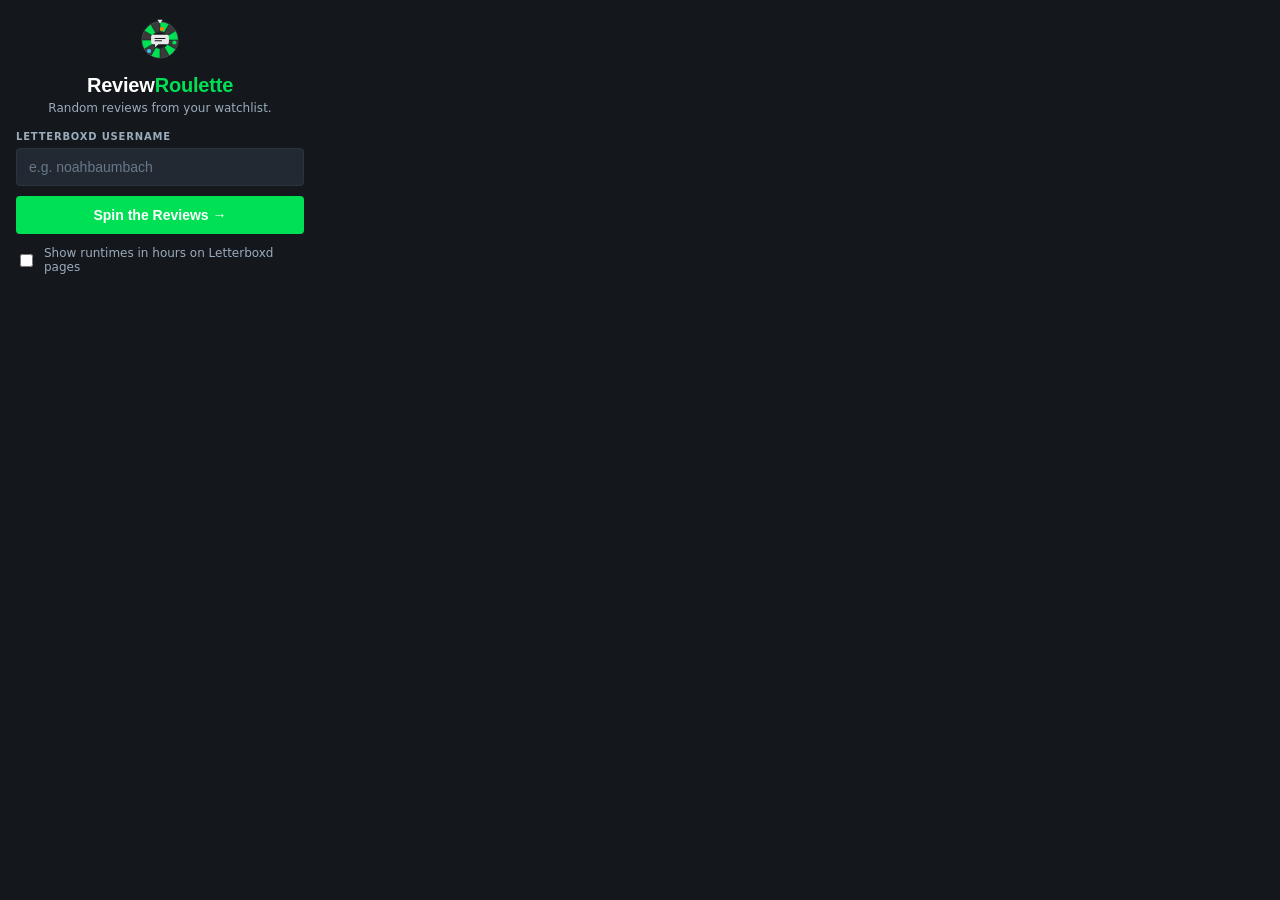
<file: popup.html>
<!DOCTYPE html>
<html>
<head>
  <meta charset="UTF-8" />
  <title>Review Roulette</title>
  <link rel="stylesheet" href="popup.css" />
</head>
<body>
  <div class="header">
    <img src="icons/favicon.svg" alt="" class="logo" />
    <h1>Review<span class="accent">Roulette</span></h1>
    <p class="subtitle">Random reviews from your watchlist.</p>
  </div>

  <form id="watchlistForm">
    <label class="field-label" for="usernameInput">Letterboxd Username</label>
    <input id="usernameInput" type="text" placeholder="e.g. noahbaumbach" autocomplete="off" autocapitalize="none" spellcheck="false" />
    <button type="submit">Spin the Reviews &rarr;</button>
  </form>

  <label class="toggle-row">
    <input type="checkbox" id="hoursModeToggle">
    Show runtimes in hours on Letterboxd pages
  </label>

  <div id="spinner" style="display: none;"><div class="spinner"></div></div>
  <div id="results"></div>
  <script src="popup.js"></script>
</body>
</html>
</file>
<file: popup.css>
:root {
  --lb-bg: #14181c;
  --lb-surface: #1c2228;
  --lb-card: #222932;
  --lb-border: #2c3440;
  --lb-accent: #00e054;
  --lb-accent-dim: #00b043;
  --lb-muted: #68788a;
  --lb-text: #ffffff;
  --lb-text-dim: #9aabbc;
}

* {
  box-sizing: border-box;
}

html, body {
  border-radius: 12px;
  overflow: hidden;
}

body {
  width: 320px;
  margin: 0;
  padding: 16px;
  background: var(--lb-bg);
  color: var(--lb-text);
  font-family: Inter, system-ui, -apple-system, sans-serif;
}

.header {
  text-align: center;
  margin-bottom: 16px;
}

.logo {
  width: 48px;
  height: 48px;
  margin: 0 auto 10px;
  display: block;
}

.header h1 {
  margin: 0;
  font-family: 'Manrope', sans-serif;
  font-size: 20px;
  font-weight: 700;
  letter-spacing: -0.01em;
  color: var(--lb-text);
}

.header h1 .accent {
  color: var(--lb-accent);
}

.subtitle {
  margin: 4px 0 0;
  font-size: 12px;
  color: var(--lb-text-dim);
}

.field-label {
  display: block;
  font-size: 10px;
  font-weight: 600;
  text-transform: uppercase;
  letter-spacing: 0.08em;
  color: var(--lb-text-dim);
  margin-bottom: 6px;
}

input[type="text"] {
  width: 100%;
  box-sizing: border-box;
  padding: 10px 12px;
  margin: 0 0 10px;
  background: var(--lb-card);
  border: 1px solid var(--lb-border);
  border-radius: 4px;
  color: var(--lb-text);
  font-size: 14px;
  transition: border-color 0.15s ease;
}

input[type="text"]::placeholder {
  color: var(--lb-muted);
}

input[type="text"]:focus {
  outline: none;
  border-color: var(--lb-accent);
}

button {
  width: 100%;
  box-sizing: border-box;
  padding: 11px;
  border: none;
  border-radius: 4px;
  background: var(--lb-accent);
  color: #fff;
  font-weight: 700;
  font-size: 14px;
  cursor: pointer;
  transition: background-color 0.15s ease, transform 0.1s ease;
}

button:hover {
  background: var(--lb-accent-dim);
}

button:active {
  transform: scale(0.97);
}

.toggle-row {
  display: flex;
  align-items: center;
  gap: 8px;
  margin: 12px 0 4px;
  font-size: 12px;
  color: var(--lb-text-dim);
}

.toggle-row input {
  accent-color: var(--lb-accent);
}

#results {
  margin-top: 10px;
  display: flex;
  flex-direction: column;
  gap: 10px;
}

.review-card {
  display: block;
  width: 100%;
  text-align: left;
  background: var(--lb-card);
  border: 1px solid var(--lb-border);
  border-radius: 4px;
  padding: 12px;
  cursor: pointer;
  font: inherit;
  transition: border-color 0.15s ease, background-color 0.15s ease;
}

.review-card:hover {
  border-color: var(--lb-accent);
  background: var(--lb-surface);
}

.review-card:active {
  transform: scale(0.99);
}

.review-card p {
  margin: 0 0 8px;
  font-size: 13px;
  line-height: 1.45;
  color: var(--lb-text);
  white-space: pre-line;
}

.review-card-cta {
  font-size: 12px;
  font-weight: 600;
  color: var(--lb-accent);
}

.error {
  color: #f87171;
  font-size: 13px;
}

.spinner {
  width: 28px;
  height: 28px;
  border: 3px solid var(--lb-border);
  border-top-color: var(--lb-accent);
  border-radius: 50%;
  animation: spin 0.8s linear infinite;
  margin: 14px auto;
}

@keyframes spin {
  to {
    transform: rotate(360deg);
  }
}
</file>
